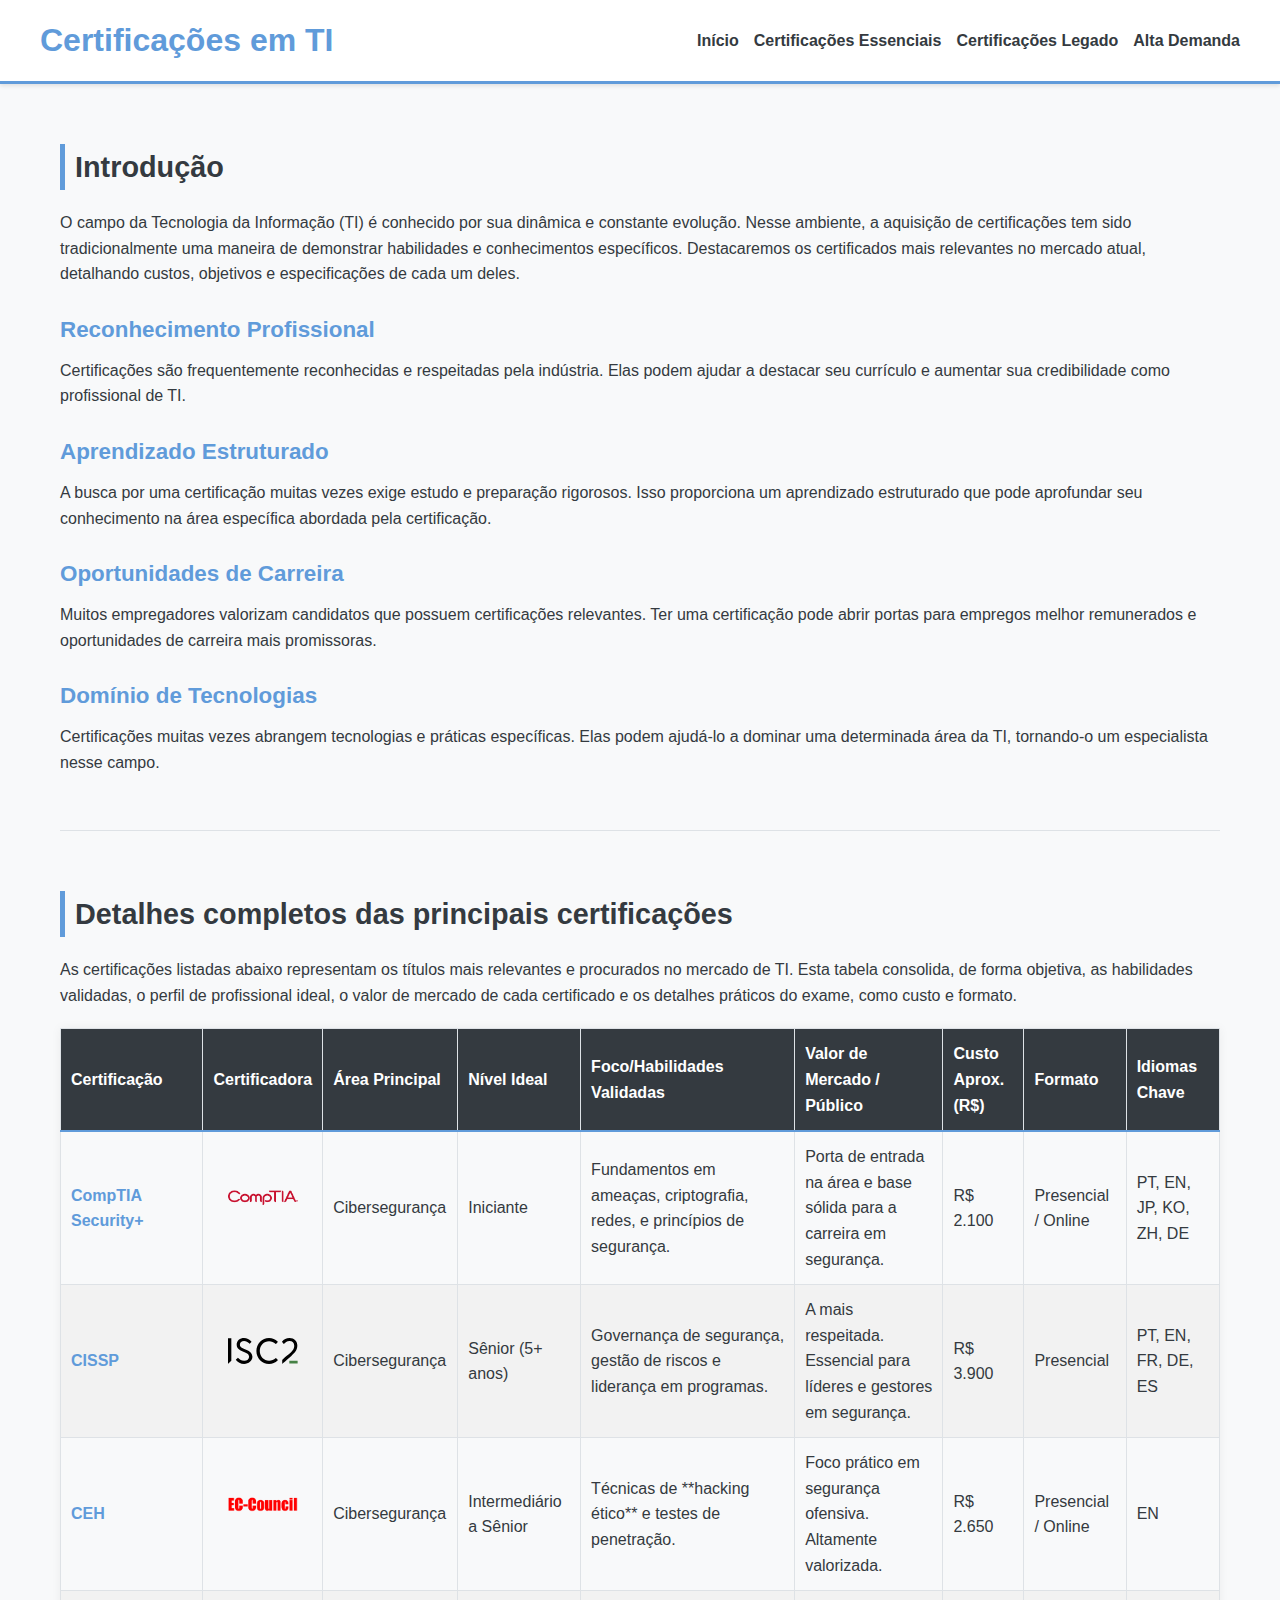
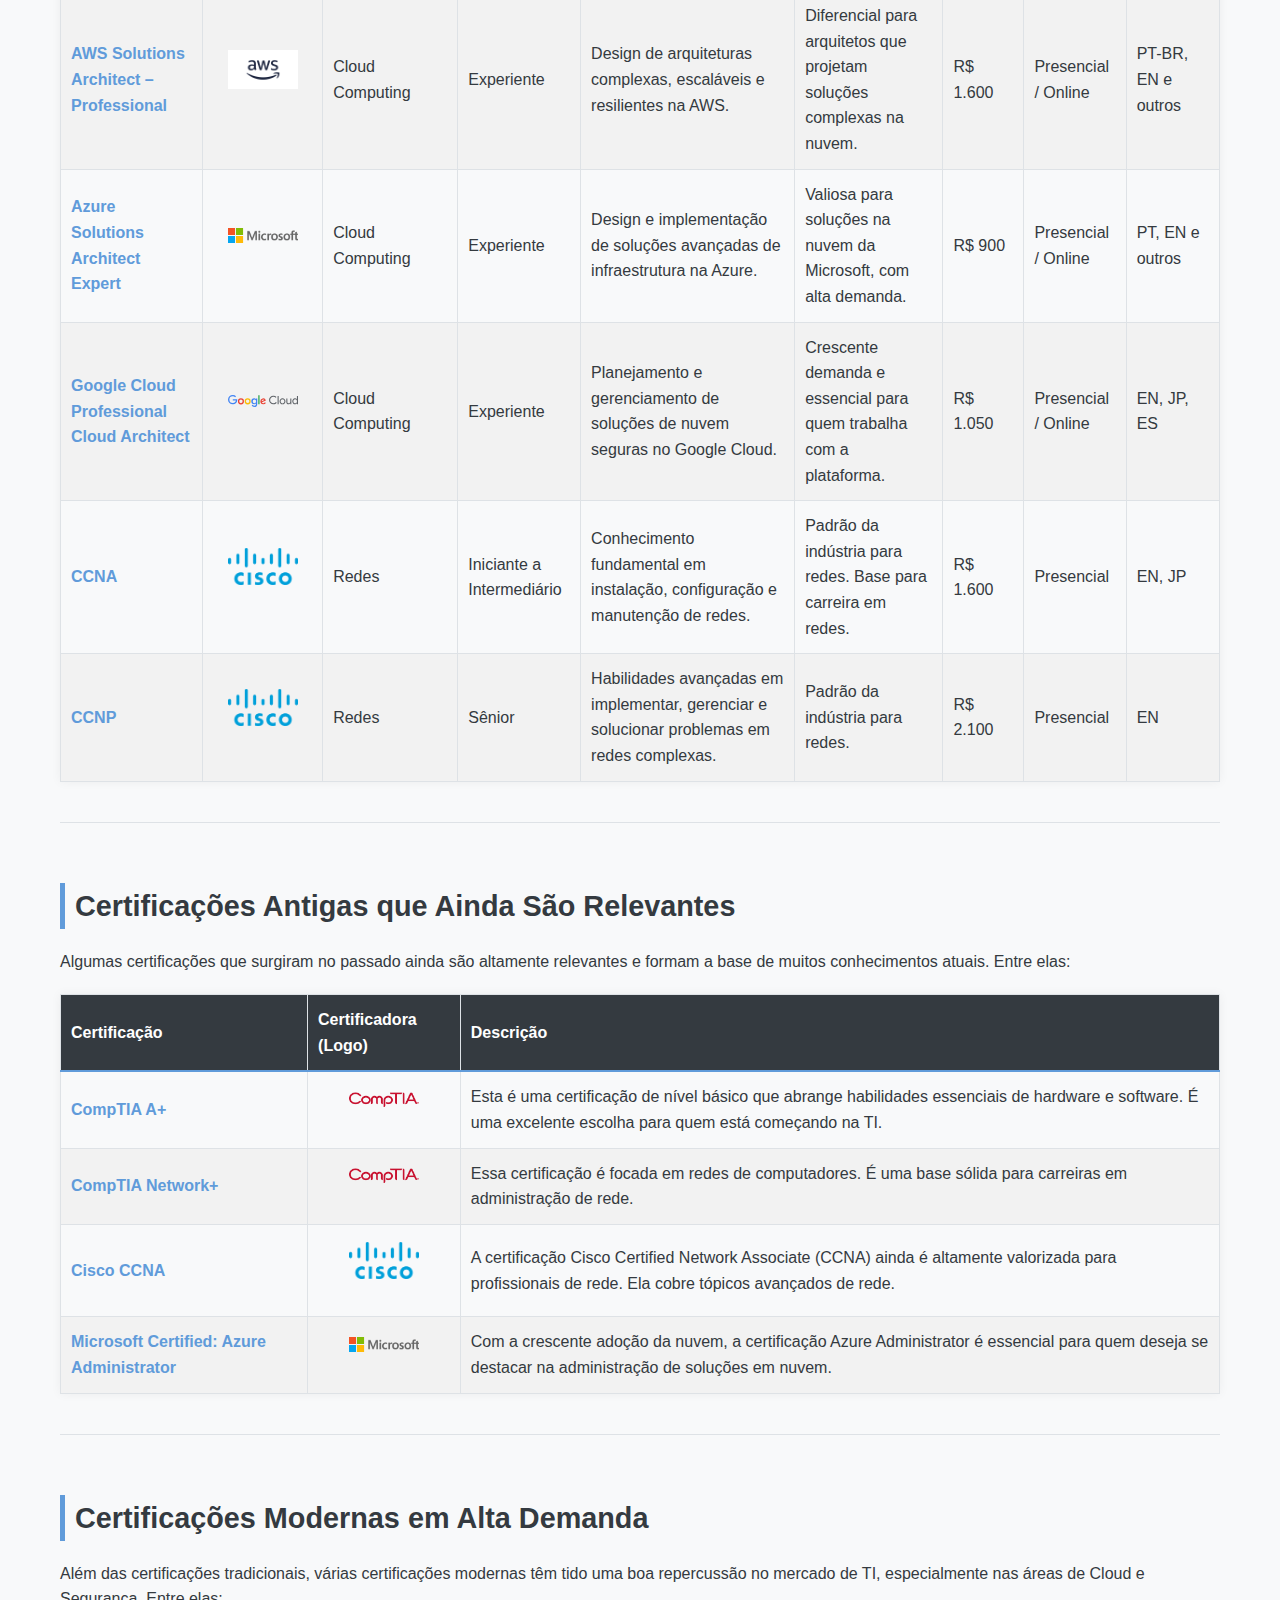
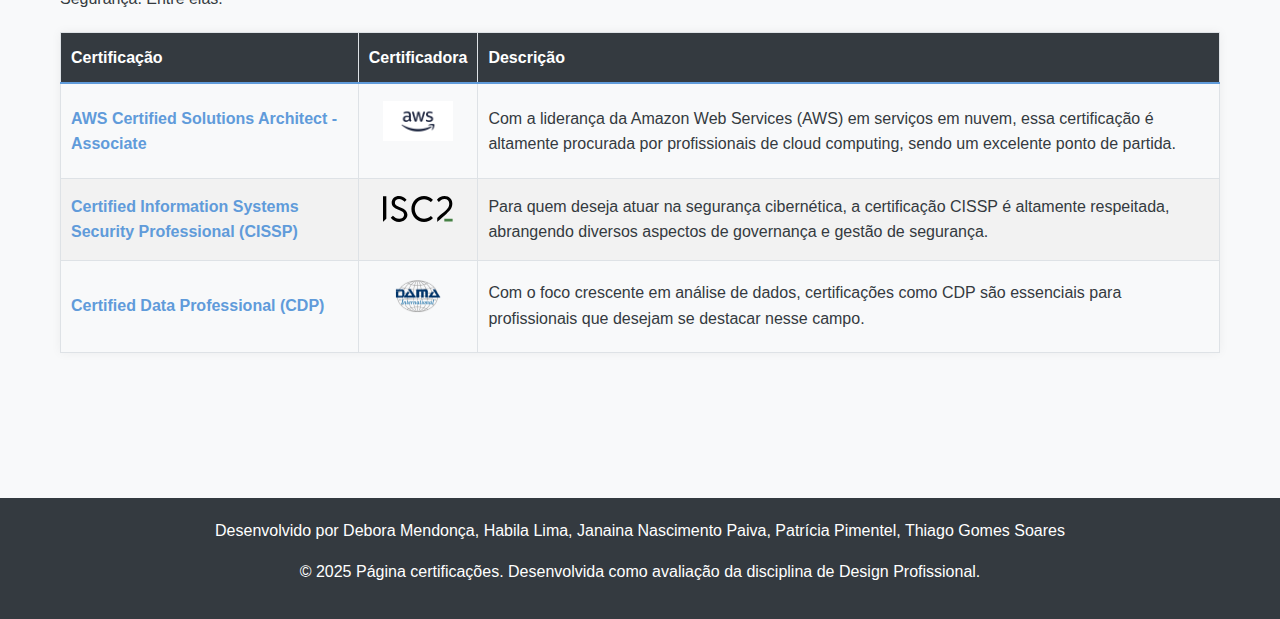
<file: index.html>
<!DOCTYPE html>
<html lang="pt-BR">
<head>
    <meta charset="UTF-8">
    <meta name="viewport" content="width=device-width, initial-scale=1.0">
    <title>Certificações em TI: Guia Completo</title>
    <link rel="stylesheet" href="style2.0.css">
</head>
<body>

    <header class="header">
        <div class="header-content">
            <h1>Certificações em TI</h1>
            <nav class="header-nav">
                <ul>
                    <li><a href="#introducao">Início</a></li>
                    <li><a href="#detalhes-certificacoes">Certificações Essenciais</a></li>
                    <li><a href="#antigas">Certificações Legado</a></li>
                    <li><a href="#alta_demanda">Alta Demanda</a></li>
                </ul>
            </nav>
        </div>
    </header>

    <main class="main-content">
        
        <section id="introducao">
            <h2>Introdução</h2>
            <p>O campo da Tecnologia da Informação (TI) é conhecido por sua dinâmica e constante evolução. Nesse
                ambiente, a aquisição de certificações tem sido tradicionalmente uma maneira de demonstrar habilidades e
                conhecimentos específicos. Destacaremos os certificados mais relevantes no mercado atual, detalhando
                custos, objetivos e especificações de cada um deles.
            </p>

            <h3>Reconhecimento Profissional</h3>
            <p>Certificações são frequentemente reconhecidas e respeitadas pela indústria. Elas
                podem ajudar a destacar seu currículo e aumentar sua credibilidade como profissional de TI.</p>

            <h3>Aprendizado Estruturado</h3>
            <p>A busca por uma certificação muitas vezes exige estudo e preparação rigorosos. Isso
                proporciona um aprendizado estruturado que pode aprofundar seu conhecimento na área específica
                abordada pela certificação.</p>

            <h3>Oportunidades de Carreira</h3>
            <p>Muitos empregadores valorizam candidatos que possuem certificações relevantes. Ter
                uma certificação pode abrir portas para empregos melhor remunerados e oportunidades de carreira mais
                promissoras.</p>

            <h3>Domínio de Tecnologias</h3>
            <p>Certificações muitas vezes abrangem tecnologias e práticas específicas. Elas podem
                ajudá-lo a dominar uma determinada área da TI, tornando-o um especialista nesse campo.</p>

        </section>
        <section id="detalhes-certificacoes">
            
            <h2>Detalhes completos das principais certificações</h2>

            <p>As certificações listadas abaixo representam os títulos mais relevantes e procurados no mercado de TI.
                Esta tabela consolida, de forma objetiva, as habilidades validadas, o perfil de profissional ideal, o
                valor de mercado de cada certificado e os detalhes práticos do exame, como custo e formato.</p>
            
            <table>
                <thead>
                    <tr>
                        <th>Certificação</th>
                        <th>Certificadora</th>
                        <th>Área Principal</th>
                        <th>Nível Ideal</th>
                        <th>Foco/Habilidades Validadas</th>
                        <th>Valor de Mercado / Público</th>
                        <th>Custo Aprox. (R$)</th>
                        <th>Formato</th>
                        <th>Idiomas Chave</th>
                    </tr>
                </thead>
                <tbody>
                    <tr>
                        <td><a href="https://www.comptia.org/en-us/certifications/security/">CompTIA Security+</a></td>
                        <td>
                            <a href="https://www.comptia.org/"><img src="CompTIA.webp" alt="Logo CompTIA" class="logo-pequeno"></a><br>
                            
                        </td>
                        <td>Cibersegurança</td>
                        <td>Iniciante</td>
                        <td>Fundamentos em ameaças, criptografia, redes, e princípios de segurança.</td>
                        <td>Porta de entrada na área e base sólida para a carreira em segurança.</td>
                        <td>R$ 2.100</td>
                        <td>Presencial / Online</td>
                        <td>PT, EN, JP, KO, ZH, DE</td>
                    </tr>
                    <tr>
                        <td><a href="https://www.isc2.org/certifications/cissp">CISSP</a></td>
                        <td>
                            <a href="https://www.isc2.org/"><img src="ISC.svg" alt="Logo (ISC)²" class="logo-pequeno"></a><br>
                            
                        </td>
                        <td>Cibersegurança</td>
                        <td>Sênior (5+ anos)</td>
                        <td>Governança de segurança, gestão de riscos e liderança em programas.</td>
                        <td>A mais respeitada. Essencial para líderes e gestores em segurança.</td>
                        <td>R$ 3.900</td>
                        <td>Presencial</td>
                        <td>PT, EN, FR, DE, ES</td>
                    </tr>
                    <tr>
                        <td><a href="https://www.eccouncil.org/train-certify/certified-ethical-hacker-ceh/">CEH</a></td>
                        <td>
                            <a href="https://www.eccouncil.org/"><img src="EC-Council-logo.png" alt="Logo EC-Council" class="logo-pequeno"></a><br>
                            
                        </td>
                        <td>Cibersegurança</td>
                        <td>Intermediário a Sênior</td>
                        <td>Técnicas de **hacking ético** e testes de penetração.</td>
                        <td>Foco prático em segurança ofensiva. Altamente valorizada.</td>
                        <td>R$ 2.650</td>
                        <td>Presencial / Online</td>
                        <td>EN</td>
                    </tr>
                    <tr>
                        <td><a href="https://aws.amazon.com/certification/certified-solutions-architect-professional/">AWS Solutions Architect – Professional</a></td>
                        <td>
                            <a href="https://aws.amazon.com/"><img src="AWS.png" alt="Logo AWS" class="logo-pequeno"></a><br>
                            
                        </td>
                        <td>Cloud Computing</td>
                        <td>Experiente</td>
                        <td>Design de arquiteturas complexas, escaláveis e resilientes na AWS.</td>
                        <td>Diferencial para arquitetos que projetam soluções complexas na nuvem.</td>
                        <td>R$ 1.600</td>
                        <td>Presencial / Online</td>
                        <td>PT-BR, EN e outros</td>
                    </tr>
                    <tr>
                        <td><a href="https://learn.microsoft.com/en-us/credentials/certifications/exams/az-305/">Azure Solutions Architect Expert</a></td>
                        <td>
                            <a href="https://www.microsoft.com/pt-br/cloud"><img src="Microsoft-logo.png" alt="Logo Microsoft Azure" class="logo-pequeno"></a><br>
                            
                        </td>
                        <td>Cloud Computing</td>
                        <td>Experiente</td>
                        <td>Design e implementação de soluções avançadas de infraestrutura na Azure.</td>
                        <td>Valiosa para soluções na nuvem da Microsoft, com alta demanda.</td>
                        <td>R$ 900</td>
                        <td>Presencial / Online</td>
                        <td>PT, EN e outros</td>
                    </tr>
                    <tr>
                        <td><a href="https://cloud.google.com/learn/certification/cloud-architect">Google Cloud Professional Cloud Architect</a></td>
                        <td>
                            <a href="https://cloud.google.com/"><img src="google-cloud-logo.svg" alt="Logo Google Cloud" class="logo-pequeno"></a><br>
                            
                        </td>
                        <td>Cloud Computing</td>
                        <td>Experiente</td>
                        <td>Planejamento e gerenciamento de soluções de nuvem seguras no Google Cloud.</td>
                        <td>Crescente demanda e essencial para quem trabalha com a plataforma.</td>
                        <td>R$ 1.050</td>
                        <td>Presencial / Online</td>
                        <td>EN, JP, ES</td>
                    </tr>
                    <tr>
                        <td><a href="https://learningnetwork.cisco.com/s/ccna">CCNA</a></td>
                        <td>
                            <a href="https://www.cisco.com/c/en/us/training-events/training-certifications.html"><img src="Cisco_logo.png" alt="Logo Cisco" class="logo-pequeno"></a><br>
                            
                        </td>
                        <td>Redes</td>
                        <td>Iniciante a Intermediário</td>
                        <td>Conhecimento fundamental em instalação, configuração e manutenção de redes.</td>
                        <td>Padrão da indústria para redes. Base para carreira em redes.</td>
                        <td>R$ 1.600</td>
                        <td>Presencial</td>
                        <td>EN, JP</td>
                    </tr>
                    <tr>
                        <td><a href="https://learningnetwork.cisco.com/s/ccnp-enterprise">CCNP</a></td>
                        <td>
                            <a href="https://www.cisco.com/c/en/us/training-events/training-certifications.html"><img src="Cisco_logo.png" alt="Logo Cisco" class="logo-pequeno"></a><br>
                            
                        </td>
                        <td>Redes</td>
                        <td>Sênior</td>
                        <td>Habilidades avançadas em implementar, gerenciar e solucionar problemas em redes complexas.</td>
                        <td>Padrão da indústria para redes.</td>
                        <td>R$ 2.100</td>
                        <td>Presencial</td>
                        <td>EN</td>
                    </tr>
                </tbody>
            </table>
        </section>

        <section id="antigas">
            <h2>Certificações Antigas que Ainda São Relevantes</h2>
            <p>Algumas certificações que surgiram no passado ainda são altamente relevantes e formam a base de muitos conhecimentos atuais. Entre elas:</p>
            <table>
                <thead>
                    <tr>
                        <th>Certificação</th>
                        <th>Certificadora (Logo)</th>
                        <th>Descrição</th>
                    </tr>
                </thead>
                <tbody>
                    <tr>
                        <td> <a href="https://www.comptia.org/certifications/a">CompTIA A+</a></td>
                        <td>
                            <a href="https://www.comptia.org/"><img src="CompTIA.webp" alt="Logo CompTIA" class="logo-pequeno"></a><br>
                            
                        </td>
                        <td>Esta é uma certificação de nível básico que abrange habilidades essenciais de hardware e software. É uma excelente escolha para quem está começando na TI.</td>
                    </tr>
                    <tr>
                        <td><a href="https://www.comptia.org/certifications/network">CompTIA Network+</a></td>
                        <td>
                            <a href="https://www.comptia.org/"><img src="CompTIA.webp" alt="Logo CompTIA" class="logo-pequeno"></a><br>
                            
                        </td>
                        <td>Essa certificação é focada em redes de computadores. É uma base sólida para carreiras em administração de rede.</td>
                    </tr>
                    <tr>
                        <td><a href="https://learningnetwork.cisco.com/s/ccna">Cisco CCNA</a></td>
                        <td>
                            <a href="https://www.cisco.com/c/en/us/training-events/training-certifications.html"><img src="Cisco_logo.png" alt="Logo Cisco" class="logo-pequeno"></a><br>
                            
                        </td>
                        <td>A certificação Cisco Certified Network Associate (CCNA) ainda é altamente valorizada para profissionais de rede. Ela cobre tópicos avançados de rede.</td>
                    </tr>
                    <tr>
                        <td><a href="https://learn.microsoft.com/en-us/credentials/certifications/azure-administrator/">Microsoft Certified: Azure Administrator</a></td>
                        <td>
                            <a href="https://www.microsoft.com/pt-br/cloud"><img src="Microsoft-logo.png" alt="Logo Microsoft Azure" class="logo-pequeno"></a><br>
                            
                        </td>
                        <td>Com a crescente adoção da nuvem, a certificação Azure Administrator é essencial para quem deseja se destacar na administração de soluções em nuvem.</td>
                    </tr>
                </tbody>
            </table>
        </section>
        
        <section id="alta_demanda">
            <h2>Certificações Modernas em Alta Demanda</h2>
            <p>Além das certificações tradicionais, várias certificações modernas têm tido uma boa repercussão no mercado de TI, especialmente nas áreas de Cloud e Segurança. Entre elas:</p>
            <table>
                <thead>
                    <tr>
                        <th>Certificação</th>
                        <th>Certificadora </th>
                        <th>Descrição</th>
                    </tr>
                </thead>
                <tbody>
                    <tr>
                        <td> <a href="https://aws.amazon.com/certification/certified-solutions-architect-associate/">AWS Certified Solutions Architect - Associate</a></td>
                        <td>
                            <a href="https://aws.amazon.com/"><img src="AWS.png" alt="Logo AWS" class="logo-pequeno"></a><br>
                            
                        </td>
                        <td>Com a liderança da Amazon Web Services (AWS) em serviços em nuvem, essa certificação é altamente procurada por profissionais de cloud computing, sendo um excelente ponto de partida.</td>
                    </tr>
                    <tr>
                        <td><a href="https://www.isc2.org/certifications/cissp">Certified Information Systems Security Professional (CISSP)</a></td>
                        <td>
                            <a href="https://www.isc2.org/"><img src="ISC.svg" alt="Logo (ISC)²" class="logo-pequeno"></a><br>
                            
                        </td>
                        <td>Para quem deseja atuar na segurança cibernética, a certificação CISSP é altamente respeitada, abrangendo diversos aspectos de governança e gestão de segurança.</td>
                    </tr>
                    <tr>
                        <td><a href="https://www.iccps.org/cdp-certified-data-professional">Certified Data Professional (CDP)</a></td>
                        <td>
                            <a href="https://cdmp.info/"><img src="DAMA-International.png" alt="Logo ICCP" class="logo-pequeno"></a><br>
                            
                        </td>
                        <td>Com o foco crescente em análise de dados, certificações como CDP são essenciais para profissionais que desejam se destacar nesse campo.</td>
                    </tr>
                </tbody>
            </table>
        </section> 	              
    </main>

    <footer>
        <p class="desenvolvimento">Desenvolvido por Debora Mendonça, Habila Lima, Janaina Nascimento Paiva, Patrícia Pimentel, Thiago Gomes Soares</p>
        <p>&copy; 2025 Página certificações. Desenvolvida como avaliação da disciplina de Design Profissional.
    </footer>

</body>
</html>
</file>
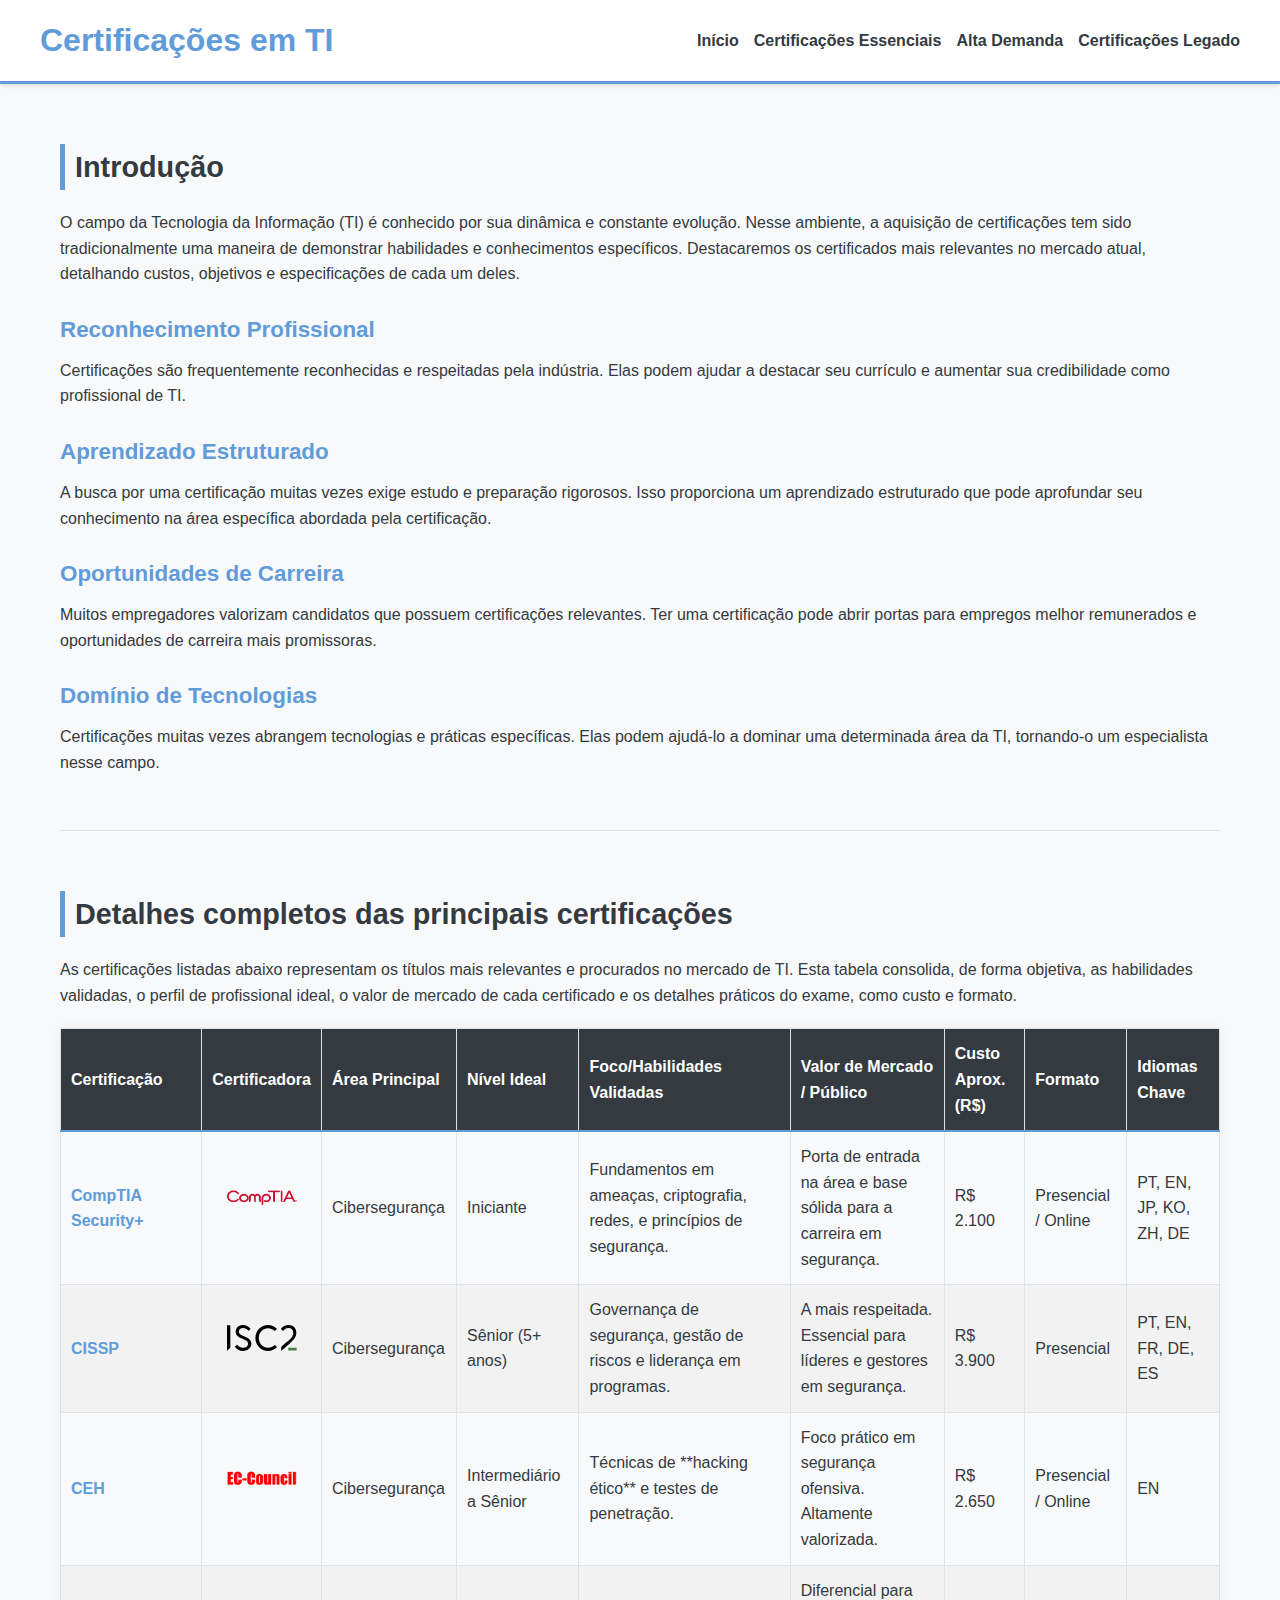
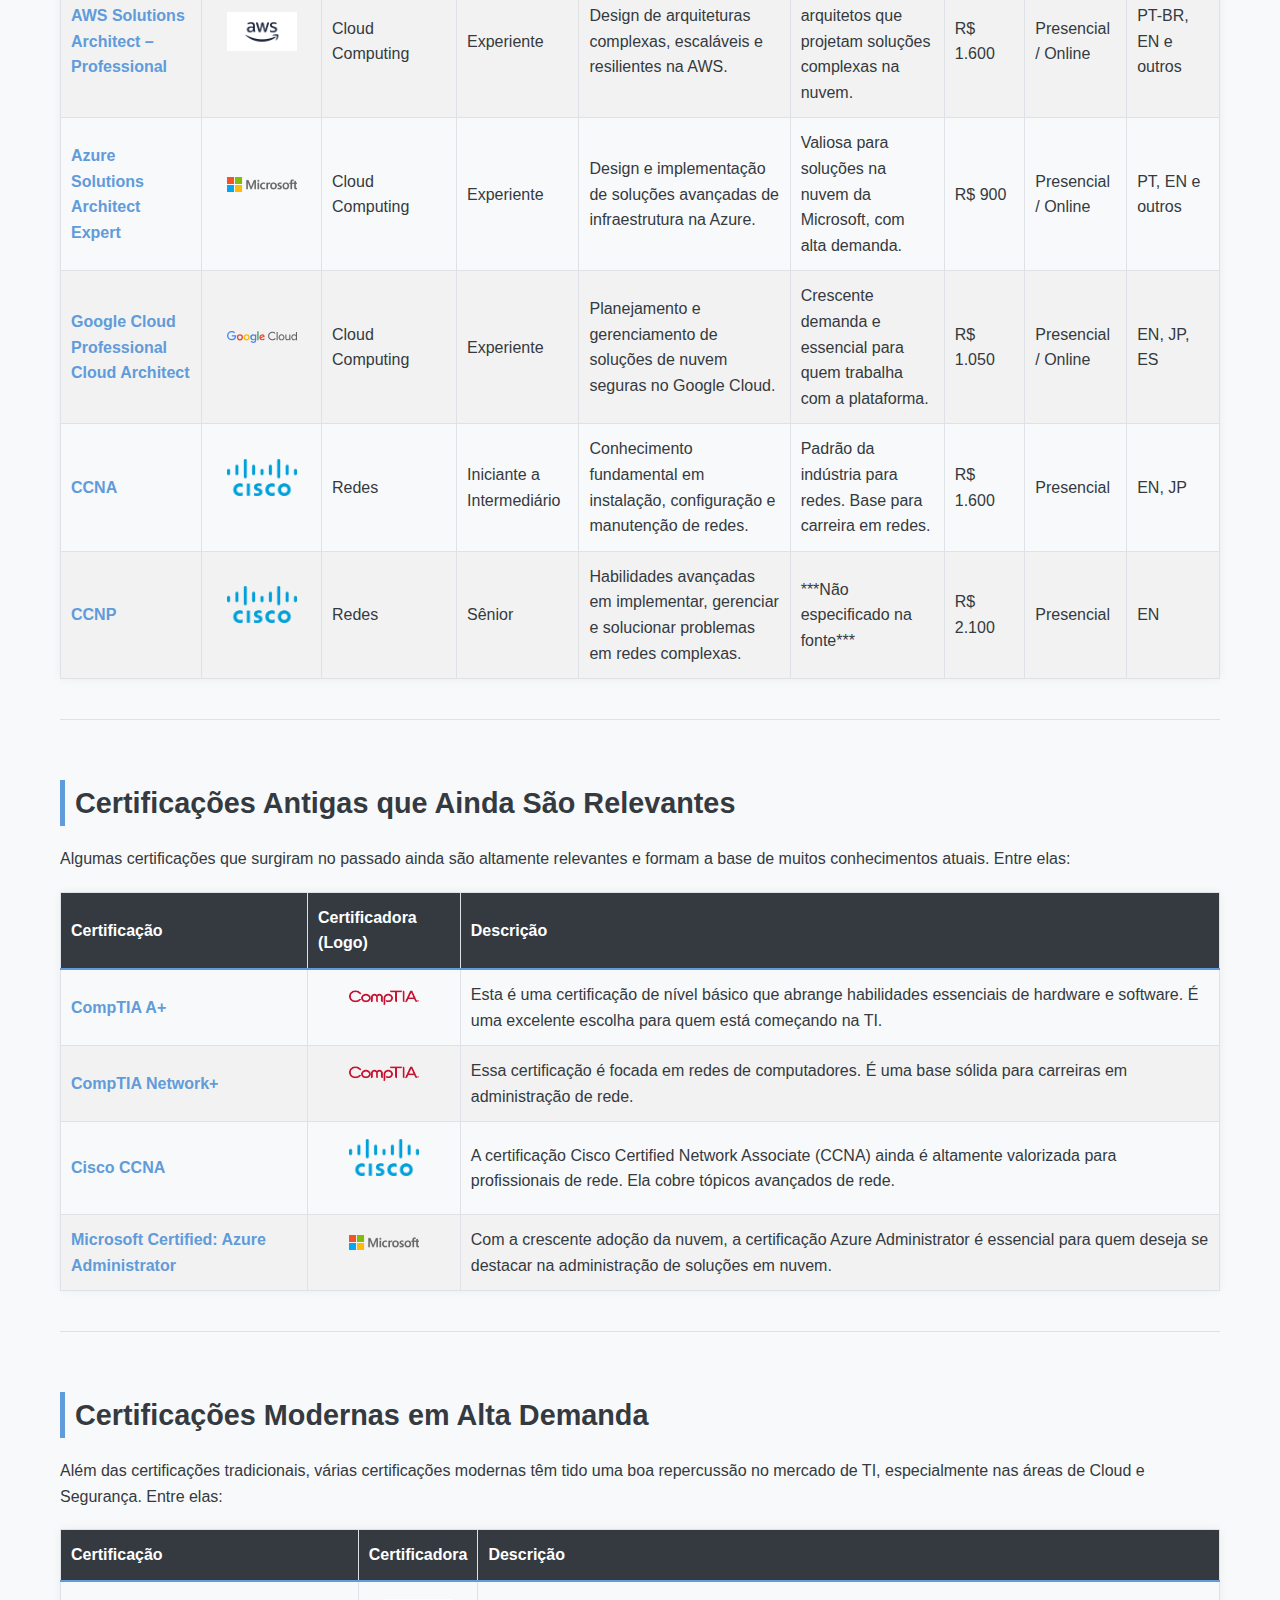
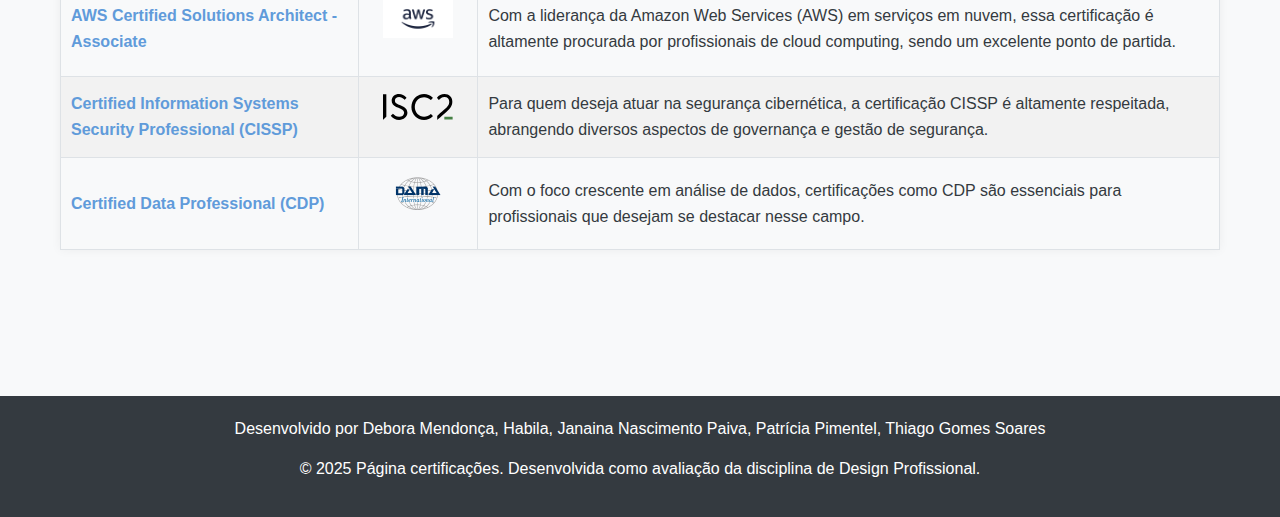
<file: Certificações 4.0.html>
<!DOCTYPE html>
<html lang="pt-BR">
<head>
    <meta charset="UTF-8">
    <meta name="viewport" content="width=device-width, initial-scale=1.0">
    <title>Certificações em TI: Guia Completo</title>
    <link rel="stylesheet" href="style2.0.css">
</head>
<body>

    <header class="header">
        <div class="header-content">
            <h1>Certificações em TI</h1>
            <nav class="header-nav">
                <ul>
                    <li><a href="#introducao">Início</a></li>
                    <li><a href="#detalhes-certificacoes">Certificações Essenciais</a></li>
                    <li><a href="#alta_demanda">Alta Demanda</a></li>
                    <li><a href="#antigas">Certificações Legado</a></li>
                </ul>
            </nav>
        </div>
    </header>

    <main class="main-content">
        
        <section id="introducao">
            <h2>Introdução</h2>
            <p>O campo da Tecnologia da Informação (TI) é conhecido por sua dinâmica e constante evolução. Nesse
                ambiente, a aquisição de certificações tem sido tradicionalmente uma maneira de demonstrar habilidades e
                conhecimentos específicos. Destacaremos os certificados mais relevantes no mercado atual, detalhando
                custos, objetivos e especificações de cada um deles.
            </p>

            <h3>Reconhecimento Profissional</h3>
            <p>Certificações são frequentemente reconhecidas e respeitadas pela indústria. Elas
                podem ajudar a destacar seu currículo e aumentar sua credibilidade como profissional de TI.</p>

            <h3>Aprendizado Estruturado</h3>
            <p>A busca por uma certificação muitas vezes exige estudo e preparação rigorosos. Isso
                proporciona um aprendizado estruturado que pode aprofundar seu conhecimento na área específica
                abordada pela certificação.</p>

            <h3>Oportunidades de Carreira</h3>
            <p>Muitos empregadores valorizam candidatos que possuem certificações relevantes. Ter
                uma certificação pode abrir portas para empregos melhor remunerados e oportunidades de carreira mais
                promissoras.</p>

            <h3>Domínio de Tecnologias</h3>
            <p>Certificações muitas vezes abrangem tecnologias e práticas específicas. Elas podem
                ajudá-lo a dominar uma determinada área da TI, tornando-o um especialista nesse campo.</p>

        </section>
        <section id="detalhes-certificacoes">
            
            <h2>Detalhes completos das principais certificações</h2>

            <p>As certificações listadas abaixo representam os títulos mais relevantes e procurados no mercado de TI.
                Esta tabela consolida, de forma objetiva, as habilidades validadas, o perfil de profissional ideal, o
                valor de mercado de cada certificado e os detalhes práticos do exame, como custo e formato.</p>
            
            <table>
                <thead>
                    <tr>
                        <th>Certificação</th>
                        <th>Certificadora</th>
                        <th>Área Principal</th>
                        <th>Nível Ideal</th>
                        <th>Foco/Habilidades Validadas</th>
                        <th>Valor de Mercado / Público</th>
                        <th>Custo Aprox. (R$)</th>
                        <th>Formato</th>
                        <th>Idiomas Chave</th>
                    </tr>
                </thead>
                <tbody>
                    <tr>
                        <td><a href="https://www.comptia.org/en-us/certifications/security/">CompTIA Security+</a></td>
                        <td>
                            <a href="https://www.comptia.org/"><img src="CompTIA.webp" alt="Logo CompTIA" class="logo-pequeno"></a><br>
                            
                        </td>
                        <td>Cibersegurança</td>
                        <td>Iniciante</td>
                        <td>Fundamentos em ameaças, criptografia, redes, e princípios de segurança.</td>
                        <td>Porta de entrada na área e base sólida para a carreira em segurança.</td>
                        <td>R$ 2.100</td>
                        <td>Presencial / Online</td>
                        <td>PT, EN, JP, KO, ZH, DE</td>
                    </tr>
                    <tr>
                        <td><a href="https://www.isc2.org/certifications/cissp">CISSP</a></td>
                        <td>
                            <a href="https://www.isc2.org/"><img src="ISC.svg" alt="Logo (ISC)²" class="logo-pequeno"></a><br>
                            
                        </td>
                        <td>Cibersegurança</td>
                        <td>Sênior (5+ anos)</td>
                        <td>Governança de segurança, gestão de riscos e liderança em programas.</td>
                        <td>A mais respeitada. Essencial para líderes e gestores em segurança.</td>
                        <td>R$ 3.900</td>
                        <td>Presencial</td>
                        <td>PT, EN, FR, DE, ES</td>
                    </tr>
                    <tr>
                        <td><a href="https://www.eccouncil.org/train-certify/certified-ethical-hacker-ceh/">CEH</a></td>
                        <td>
                            <a href="https://www.eccouncil.org/"><img src="EC-Council-logo.png" alt="Logo EC-Council" class="logo-pequeno"></a><br>
                            
                        </td>
                        <td>Cibersegurança</td>
                        <td>Intermediário a Sênior</td>
                        <td>Técnicas de **hacking ético** e testes de penetração.</td>
                        <td>Foco prático em segurança ofensiva. Altamente valorizada.</td>
                        <td>R$ 2.650</td>
                        <td>Presencial / Online</td>
                        <td>EN</td>
                    </tr>
                    <tr>
                        <td><a href="https://aws.amazon.com/certification/certified-solutions-architect-professional/">AWS Solutions Architect – Professional</a></td>
                        <td>
                            <a href="https://aws.amazon.com/"><img src="AWS.png" alt="Logo AWS" class="logo-pequeno"></a><br>
                            
                        </td>
                        <td>Cloud Computing</td>
                        <td>Experiente</td>
                        <td>Design de arquiteturas complexas, escaláveis e resilientes na AWS.</td>
                        <td>Diferencial para arquitetos que projetam soluções complexas na nuvem.</td>
                        <td>R$ 1.600</td>
                        <td>Presencial / Online</td>
                        <td>PT-BR, EN e outros</td>
                    </tr>
                    <tr>
                        <td><a href="https://learn.microsoft.com/en-us/credentials/certifications/exams/az-305/">Azure Solutions Architect Expert</a></td>
                        <td>
                            <a href="https://www.microsoft.com/pt-br/cloud"><img src="Microsoft-logo.png" alt="Logo Microsoft Azure" class="logo-pequeno"></a><br>
                            
                        </td>
                        <td>Cloud Computing</td>
                        <td>Experiente</td>
                        <td>Design e implementação de soluções avançadas de infraestrutura na Azure.</td>
                        <td>Valiosa para soluções na nuvem da Microsoft, com alta demanda.</td>
                        <td>R$ 900</td>
                        <td>Presencial / Online</td>
                        <td>PT, EN e outros</td>
                    </tr>
                    <tr>
                        <td><a href="https://cloud.google.com/learn/certification/cloud-architect">Google Cloud Professional Cloud Architect</a></td>
                        <td>
                            <a href="https://cloud.google.com/"><img src="google-cloud-logo.svg" alt="Logo Google Cloud" class="logo-pequeno"></a><br>
                            
                        </td>
                        <td>Cloud Computing</td>
                        <td>Experiente</td>
                        <td>Planejamento e gerenciamento de soluções de nuvem seguras no Google Cloud.</td>
                        <td>Crescente demanda e essencial para quem trabalha com a plataforma.</td>
                        <td>R$ 1.050</td>
                        <td>Presencial / Online</td>
                        <td>EN, JP, ES</td>
                    </tr>
                    <tr>
                        <td><a href="https://learningnetwork.cisco.com/s/ccna">CCNA</a></td>
                        <td>
                            <a href="https://www.cisco.com/c/en/us/training-events/training-certifications.html"><img src="Cisco_logo.png" alt="Logo Cisco" class="logo-pequeno"></a><br>
                            
                        </td>
                        <td>Redes</td>
                        <td>Iniciante a Intermediário</td>
                        <td>Conhecimento fundamental em instalação, configuração e manutenção de redes.</td>
                        <td>Padrão da indústria para redes. Base para carreira em redes.</td>
                        <td>R$ 1.600</td>
                        <td>Presencial</td>
                        <td>EN, JP</td>
                    </tr>
                    <tr>
                        <td><a href="https://learningnetwork.cisco.com/s/ccnp-enterprise">CCNP</a></td>
                        <td>
                            <a href="https://www.cisco.com/c/en/us/training-events/training-certifications.html"><img src="Cisco_logo.png" alt="Logo Cisco" class="logo-pequeno"></a><br>
                            
                        </td>
                        <td>Redes</td>
                        <td>Sênior</td>
                        <td>Habilidades avançadas em implementar, gerenciar e solucionar problemas em redes complexas.</td>
                        <td>***Não especificado na fonte***</td>
                        <td>R$ 2.100</td>
                        <td>Presencial</td>
                        <td>EN</td>
                    </tr>
                </tbody>
            </table>
        </section>

        <section id="antigas">
            <h2>Certificações Antigas que Ainda São Relevantes</h2>
            <p>Algumas certificações que surgiram no passado ainda são altamente relevantes e formam a base de muitos conhecimentos atuais. Entre elas:</p>
            <table>
                <thead>
                    <tr>
                        <th>Certificação</th>
                        <th>Certificadora (Logo)</th>
                        <th>Descrição</th>
                    </tr>
                </thead>
                <tbody>
                    <tr>
                        <td> <a href="https://www.comptia.org/certifications/a">CompTIA A+</a></td>
                        <td>
                            <a href="https://www.comptia.org/"><img src="CompTIA.webp" alt="Logo CompTIA" class="logo-pequeno"></a><br>
                            
                        </td>
                        <td>Esta é uma certificação de nível básico que abrange habilidades essenciais de hardware e software. É uma excelente escolha para quem está começando na TI.</td>
                    </tr>
                    <tr>
                        <td><a href="https://www.comptia.org/certifications/network">CompTIA Network+</a></td>
                        <td>
                            <a href="https://www.comptia.org/"><img src="CompTIA.webp" alt="Logo CompTIA" class="logo-pequeno"></a><br>
                            
                        </td>
                        <td>Essa certificação é focada em redes de computadores. É uma base sólida para carreiras em administração de rede.</td>
                    </tr>
                    <tr>
                        <td><a href="https://learningnetwork.cisco.com/s/ccna">Cisco CCNA</a></td>
                        <td>
                            <a href="https://www.cisco.com/c/en/us/training-events/training-certifications.html"><img src="Cisco_logo.png" alt="Logo Cisco" class="logo-pequeno"></a><br>
                            
                        </td>
                        <td>A certificação Cisco Certified Network Associate (CCNA) ainda é altamente valorizada para profissionais de rede. Ela cobre tópicos avançados de rede.</td>
                    </tr>
                    <tr>
                        <td><a href="https://learn.microsoft.com/en-us/credentials/certifications/azure-administrator/">Microsoft Certified: Azure Administrator</a></td>
                        <td>
                            <a href="https://www.microsoft.com/pt-br/cloud"><img src="Microsoft-logo.png" alt="Logo Microsoft Azure" class="logo-pequeno"></a><br>
                            
                        </td>
                        <td>Com a crescente adoção da nuvem, a certificação Azure Administrator é essencial para quem deseja se destacar na administração de soluções em nuvem.</td>
                    </tr>
                </tbody>
            </table>
        </section>
        
        <section id="alta_demanda">
            <h2>Certificações Modernas em Alta Demanda</h2>
            <p>Além das certificações tradicionais, várias certificações modernas têm tido uma boa repercussão no mercado de TI, especialmente nas áreas de Cloud e Segurança. Entre elas:</p>
            <table>
                <thead>
                    <tr>
                        <th>Certificação</th>
                        <th>Certificadora </th>
                        <th>Descrição</th>
                    </tr>
                </thead>
                <tbody>
                    <tr>
                        <td> <a href="https://aws.amazon.com/certification/certified-solutions-architect-associate/">AWS Certified Solutions Architect - Associate</a></td>
                        <td>
                            <a href="https://aws.amazon.com/"><img src="AWS.png" alt="Logo AWS" class="logo-pequeno"></a><br>
                            
                        </td>
                        <td>Com a liderança da Amazon Web Services (AWS) em serviços em nuvem, essa certificação é altamente procurada por profissionais de cloud computing, sendo um excelente ponto de partida.</td>
                    </tr>
                    <tr>
                        <td><a href="https://www.isc2.org/certifications/cissp">Certified Information Systems Security Professional (CISSP)</a></td>
                        <td>
                            <a href="https://www.isc2.org/"><img src="ISC.svg" alt="Logo (ISC)²" class="logo-pequeno"></a><br>
                            
                        </td>
                        <td>Para quem deseja atuar na segurança cibernética, a certificação CISSP é altamente respeitada, abrangendo diversos aspectos de governança e gestão de segurança.</td>
                    </tr>
                    <tr>
                        <td><a href="https://www.iccps.org/cdp-certified-data-professional">Certified Data Professional (CDP)</a></td>
                        <td>
                            <a href="https://cdmp.info/"><img src="DAMA-International.png" alt="Logo ICCP" class="logo-pequeno"></a><br>
                            
                        </td>
                        <td>Com o foco crescente em análise de dados, certificações como CDP são essenciais para profissionais que desejam se destacar nesse campo.</td>
                    </tr>
                </tbody>
            </table>
        </section> 	              
    </main>

    <footer>
        <p class="desenvolvimento">Desenvolvido por Debora Mendonça, Habila, Janaina Nascimento Paiva, Patrícia Pimentel, Thiago Gomes Soares</p>
        <p>&copy; 2025 Página certificações. Desenvolvida como avaliação da disciplina de Design Profissional.
    </footer>

</body>
</html>
</file>
<file: style2.0.css>
@charset "UTF-8";
/* --------------------
   1. Configurações Globais e Reset
   
   -------------------- */
:root {
    --cor-primaria: #609bda; /* Azul para links e botões */
    --cor-secundaria: #343a40; /* Cinza escuro para texto principal */
    --cor-fundo: #f8f9fa; /* Cinza claro/branco para o fundo */
    --cor-clara: #ffffff;
    --cor-borda: #dee2e6;
}

* {
    margin: 0;
    padding: 0;
    box-sizing: border-box;
}

body {
    font-family: -apple-system, BlinkMacSystemFont, "Segoe UI", Roboto, "Helvetica Neue", Arial, sans-serif;
    line-height: 1.6;
    color: var(--cor-secundaria);
    background-color: var(--cor-fundo);
}

.main-content {
    max-width: 1200px;
    margin: 0 auto;
    padding: 20px;
}

/* --------------------
   2. Cabeçalho (Header) e Navegação
   
   -------------------- */
.header {
    background-color: var(--cor-clara);
    border-bottom: 3px solid var(--cor-primaria);
    padding: 15px 20px;
    box-shadow: 0 2px 4px rgba(0, 0, 0, 0.1);
}

.header-content {
    max-width: 1200px;
    margin: 0 auto;
    display: flex;
    flex-direction: column;
    gap: 15px;
}

.header h1 {
    font-size: 2em;
    color: var(--cor-primaria);
}

.header-nav ul {
    list-style: none;
    display: flex;
    flex-wrap: wrap;
    gap: 15px;
}

.header-nav a {
    text-decoration: none;
    color: var(--cor-secundaria);
    font-weight: 600;
    padding-bottom: 3px;
    transition: color 0.3s, border-bottom 0.3s;
}

.header-nav a:hover {
    color: var(--cor-primaria);
    border-bottom: 2px solid var(--cor-primaria);
}

/* --------------------
   3. Seções e Conteúdo
   
   -------------------- */
section {
    padding: 40px 0;
    margin-bottom: 20px;
    border-bottom: 1px solid var(--cor-borda);
}

section:last-child {
    border-bottom: none;
}

h2 {
    font-size: 1.8em;
    color: var(--cor-secundaria);
    margin-bottom: 20px;
    border-left: 5px solid var(--cor-primaria);
    padding-left: 10px;
}

h3, h4 {
    font-size: 1.4em;
    color: var(--cor-primaria);
    margin-top: 25px;
    margin-bottom: 10px;
}

p {
    margin-bottom: 15px;
}
h3 a {
    color: var(--cor-primaria);
    text-decoration: none;
    
}
h3 a:hover{
    color: var(--cor-secundaria);
}

/* --------------------
   4. Tabelas 
   -------------------- */
table {
    width: 100%;
    border-collapse: collapse;
    margin-top: 20px;
    box-shadow: 0 0 10px rgba(0, 0, 0, 0.05);
    overflow-x: auto;
    display: block;
}

th, td {
    padding: 12px 10px; /* Reduzido o padding horizontal para acomodar mais colunas */
    text-align: left;
    border: 1px solid var(--cor-borda);
    vertical-align: middle; /* Alinha conteúdo da célula verticalmente */
}

/* Centraliza o conteúdo da coluna da certificadora */
table tbody tr td:nth-child(2) {
    text-align: center;
}

thead th {
    background-color: var(--cor-secundaria);
    color: var(--cor-clara);
    font-weight: bold;
    border-bottom: 2px solid var(--cor-primaria);
}

tbody tr:nth-child(even) {
    background-color: #f2f2f2;
}

tbody tr:hover {
    background-color: #e9ecef;
    transition: background-color 0.2s;
}

/* Estilo para a imagem do logo dentro da tabela */
.logo-pequeno {
    max-width: 70px; /* Tamanho máximo razoável para o logo */
    height: auto;
    display: block;
    margin: 5px auto 0; /* Centraliza a imagem e adiciona uma margem superior */
}

/* Estilo para o link da Certificação dentro da tabela */
td a:not(.header-nav a) {
    color: var(--cor-primaria);
    text-decoration: none;
    font-weight: 600;
}

td a:hover:not(.header-nav a) {
    text-decoration: underline;
}

/* --------------------
   5. Rodapé (Footer)
   
   -------------------- */
footer {
    text-align: center;
    padding: 20px;
    margin-top: 40px;
    background-color: var(--cor-secundaria);
    color: var(--cor-clara);
}

footer strong {
    color: var(--cor-primaria);
}
footer a{
    color: var(--cor-primaria);
    text-decoration: none;

}
footer a:hover {
    color: var(--cor-clara);
}
/* --------------------
   6. Responsividade (Desktop)
   
   -------------------- */
@media (min-width: 768px) {
    .header-content {
        flex-direction: row;
        justify-content: space-between;
        align-items: center;
    }

    .header-nav ul {
        flex-wrap: nowrap;
    }

    table {
        display: table;
    }

}
</file>
